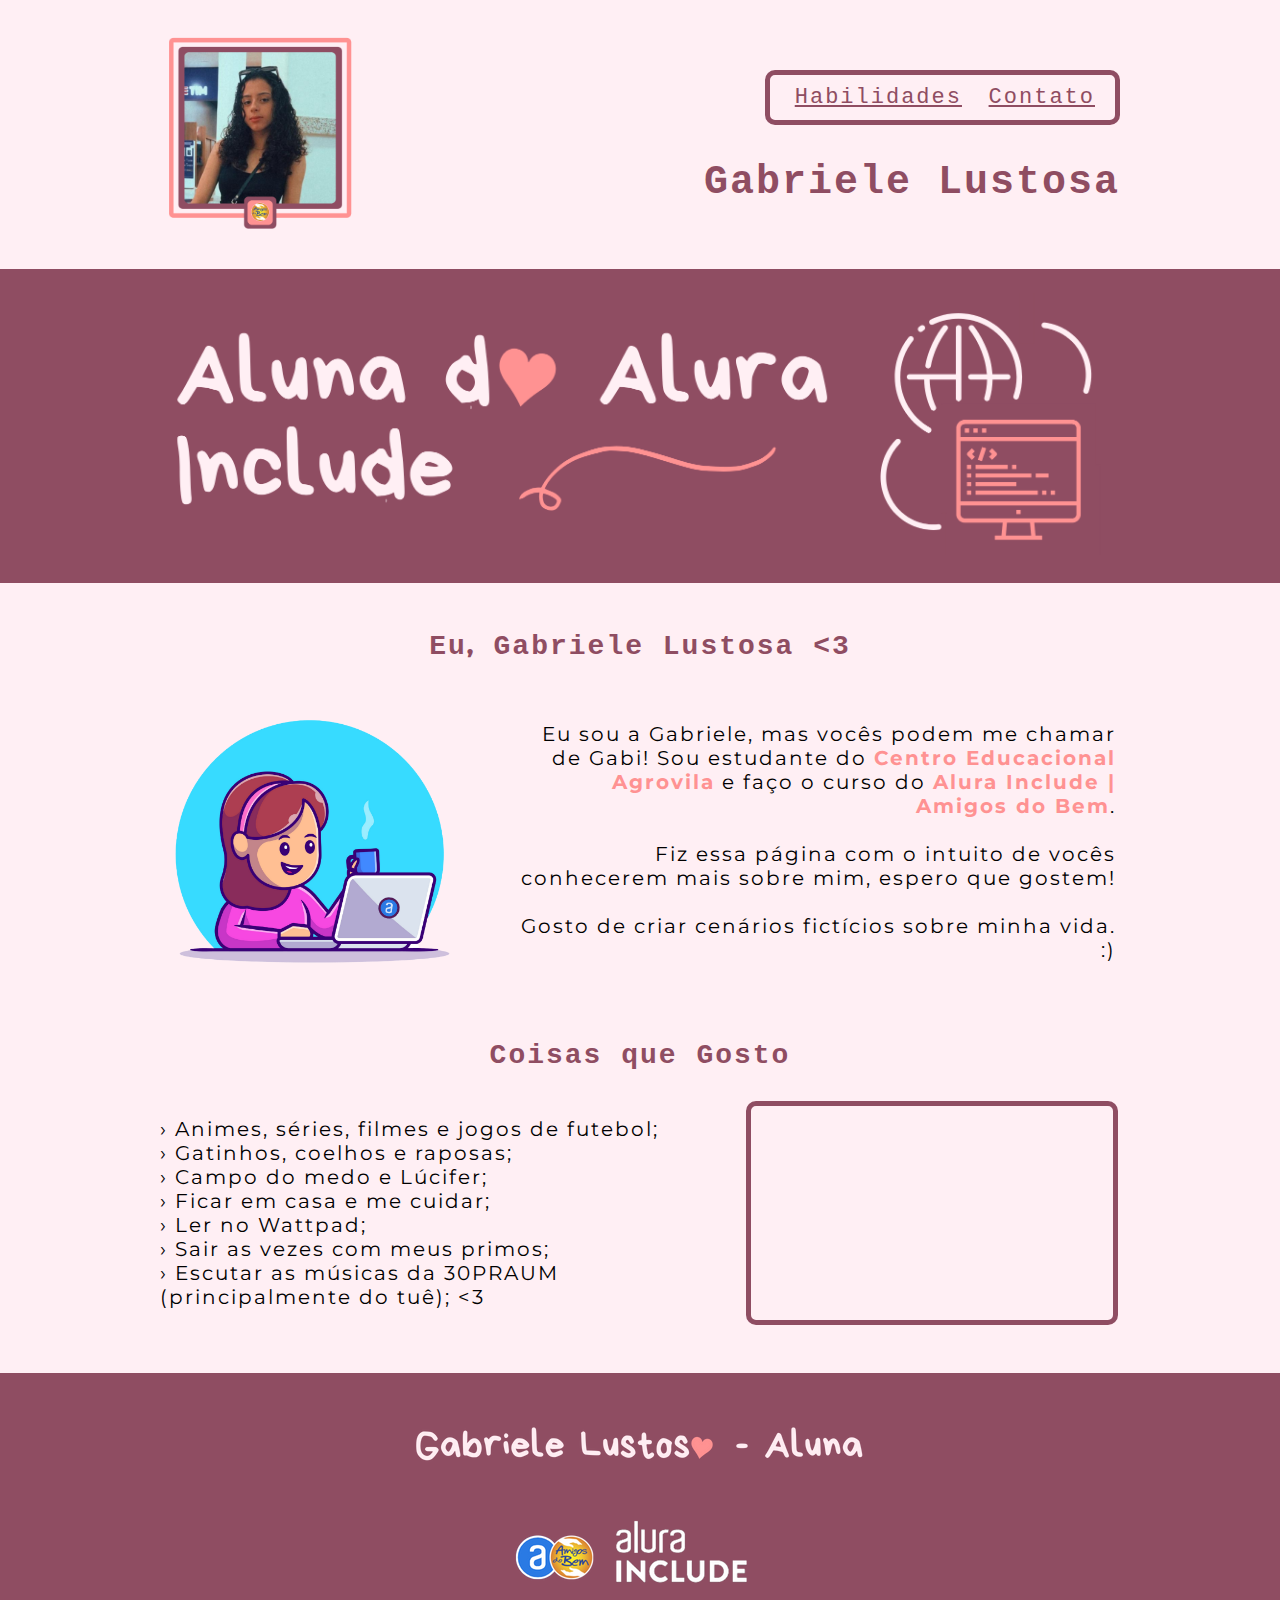
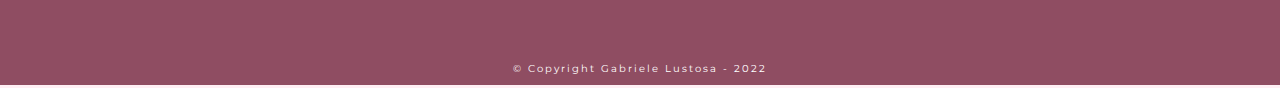
<file: Meu Portfólio Gabriele/index.html>
<!DOCTYPE html>
<html lang="pt-br">
	<head>
		<meta charset="UTF-8">
		<meta name="viewport" content="width=device-width">
		<title>Meu Portfólio Web - Alura Include</title>

		<link rel="stylesheet" href="css/reset.css">
		<link rel="stylesheet" href="css/style.css">
		<link rel="stylesheet" href="css/home.css">

		<link href="https://fonts.googleapis.com/css?family=Montserrat&display=swap" rel="stylesheet">
	</head>

	<body>
		<header>
			<img src="imagens/eu.png" class="avatar">

			<h1 class="nome">Gabriele Lustosa</h1>

			<nav class="menu">
				<ul>
					<li><a href="habilidades.html">Habilidades</a></li>
					<li><a href="contato.html">Contato</a></li>
				</ul>
			</nav>			
		</header>

		<section class="container-banner">
			<img class="banner" src="imagens/banner.png">
		
		</section>

		<main>		
			<section class="sobre-mim">
				<h2 class="titulos-secundarios">Eu<span class="caracteres-especiais">,</span><span class="caracteres-especiais"></span> Gabriele Lustosa <3</h2>

				<a href="https://br.freepik.com/vetores-gratis/linda-garota-trabalhando-em-um-laptop-com-uma-ilustracao-de-xicara-de-cafe_11645838.htm#from_view=detail_alsolike" title="Imagem de catalyststuff no Freepik." target="_blank"><img class="imagem-computador" src="imagens/computador.png" alt="Computador."></a>
		 
				<p>Eu sou a Gabriele, mas vocês podem me chamar de Gabi! Sou estudante do <span class="texto-rosa">Centro Educacional Agrovila</span> <span class="texto-azul"></span> e faço o curso do <a class="texto-azul">Alura Include | Amigos do Bem</a>.
				<br><br>
				Fiz essa página com o intuito de vocês conhecerem mais sobre mim, espero que gostem!
				<br><br>
				Gosto de criar cenários fictícios sobre minha vida. :) 
				</p>
			</section>

			<section class="coisas-que-gosto">
				<h3 class="titulos-secundarios">Coisas que Gosto</h3>

				<ul class="lista-gostos">
					<li class="itens">Animes, séries, filmes e jogos de futebol;</li>
					<li class="itens">Gatinhos, coelhos e raposas;</li>
					<li class="itens">Campo do medo e Lúcifer;</li>
					<li class="itens">Ficar em casa e me cuidar;</li>
					<li class="itens">Ler no Wattpad;</li>
					<li class="itens">Sair as vezes com meus primos;</li>
					<li class="itens">Escutar as músicas da 30PRAUM (principalmente do tuê); <3 </li>
				</ul>

				<div class="video">
					<iframe width="340" height="190" src="https://www.youtube.com/embed/2_zmwGPc_c8" title="YouTube video player" frameborder="0" allow="accelerometer; autoplay; clipboard-write; encrypted-media; gyroscope; picture-in-picture" allowfullscreen></iframe>
				</div>
			</section>
		</main>

		<footer>
			<img src="imagens/include.png">
			<p class="copyright">&copy; Copyright Gabriele Lustosa - 2022</p>
		</footer>
	</body>
</html>
</file>
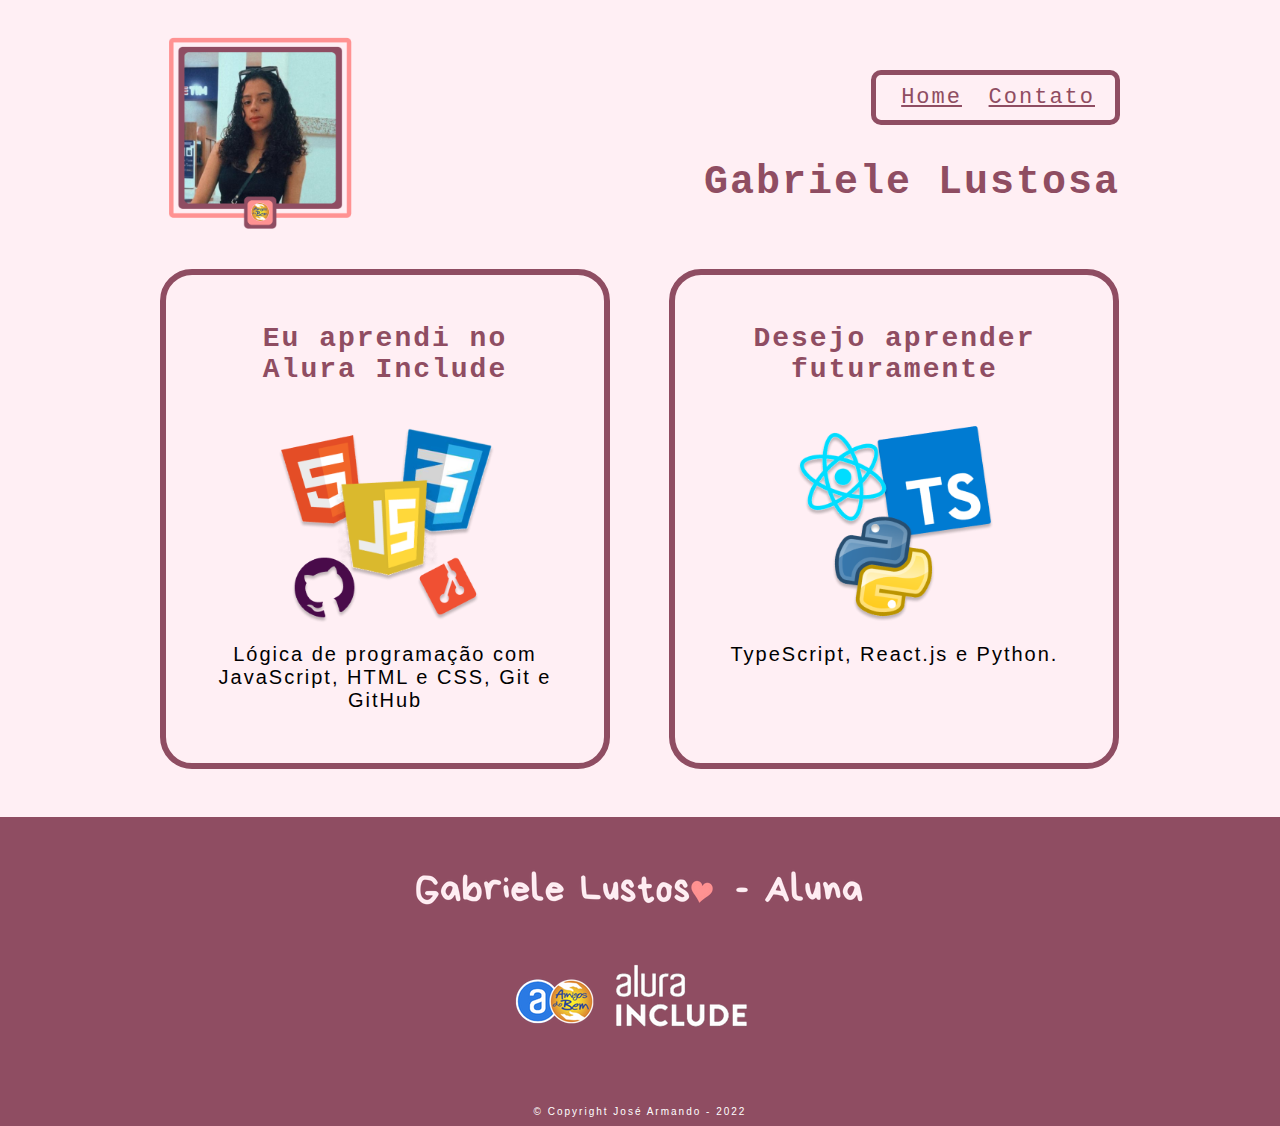
<file: Meu Portfólio Gabriele/habilidades.html>
<!DOCTYPE html>
<html>
	<head>
		<meta charset="UTF-8">
		<title>Habilidades | Meu Portfólio Web - Alura Include</title>

		<link rel="stylesheet" href="css/reset.css">
		<link rel="stylesheet" href="css/style.css">
		<link rel="stylesheet" href="css/habilidades.css">
	</head>
	<body>
		<header>
			<img src="imagens/eu.png" class="avatar">

			<h1 class="nome">Gabriele Lustosa</h1>

			<nav class="menu">
				<ul>
					<li><a href="index.html">Home</a></li>
					<li><a href="contato.html">Contato</a></li>
				</ul>
			</nav>			
		</header>

		<main>
			<ul class="habilidades">
				<li>
					<h2 class="titulos-secundarios">Eu aprendi no Alura Include</h2>
					<img src="imagens/tecnicas.png">
					<p class="habilidades-descricao">Lógica de programação com JavaScript, HTML e CSS, Git e GitHub</p>
				</li>
				<li>
					<h3 class="titulos-secundarios">Desejo aprender futuramente</h3>
					<img src="imagens/aprendendo.png">
					<p class="habilidades-descricao">TypeScript, React.js e Python.</p>
				</li>
			</ul>
		</main>

		<footer>
			<img src="imagens/include.png">
			<p class="copyright">&copy; Copyright José Armando - 2022</p>
		</footer>
	</body>
</html>
</file>
<file: Meu Portfólio Gabriele/css/style.css>
@font-face {
	font-family: 'Jersey M54', monospace;
	src: url('fonte/Jersey_M54.ttf');
}

body {
	background-color: #FFEFF4;
	letter-spacing: 2px;
	font-family: 'Montserrat', sans-serif;
}

.titulos-secundarios {
	font-family: 'Jersey M54', monospace;
	color: #8F4D62;
	font-size: 28px;
	margin-bottom: 30px;
	text-align: center;
}

.caracteres-especiais {
	font-family: 'Montserrat', sans-serif;
	font-weight: bolder;
	font-size: 20px;
}

header {
	padding: 32px 0;
	position: relative;
	width: 960px;
	margin: 0 auto;
	font-family: 'Jersey M54', monospace;
}

.avatar {
	width: 200px;
}

.nome {
	display: inline-block;
	position: absolute;
	top: 160px;
	right: 0;
	font-size: 40px;
	color: #8F4D62;	
}

.menu {
	border: 5px solid #8F4D62;
	border-radius: 10px;
	padding: 10px 20px 10px 10px;
	position: absolute;
	top: 70px;
	right: 0;
}

nav li {
	display: inline;
	margin: 0 0 0 15px;
}

nav a {
	color: #8F4D62;
	text-decoration: none;
	font-size: 22px;
	transition: 0.4s all;
	text-decoration: underline;
}

nav a:hover {
	color: #8F4D62;
}

footer {
	text-align: center;
	background-color: #8F4D62;

}

.texto-azul {
	color: #FF9292;
	font-weight: 700;
	text-decoration: none;
}

.texto-rosa {
	color: #FF9292;
	font-weight: 700;
    text-decoration: none;
}

.copyright {
	color: #FFFFFF;
	font-size: 10px;
	margin: 10px 0 0;
	padding: 10px;
}
</file>
<file: Meu Portfólio Gabriele/css/home.css>
.container-banner {
	background-color: #8F4D62;
	text-align: center;
	padding: 24px;
	position: relative;
}

.banner {
	width: 960px;
}

.container-banner-link {
	font-size: 100px;
	position: absolute;
	top: 88px;
	right: 300px;
	opacity: 0;
}

.sobre-mim, .coisas-que-gosto  {
	width: 960px;
	margin: 48px auto;
	position: relative;
}

.imagem-computador {
	width: 300px;
	margin-right: 50px;
	display: inline-block;
	vertical-align: middle;
}

.sobre-mim p {
	display: inline-block;
	vertical-align: middle;
	width: 600px;
	font-size: 20px;
	text-align: right;
}

.coisas-que-gosto ul {
	width: 500px;
	margin-right: 80px;
	display: inline-block;
	vertical-align: middle;
	list-style: none;
}

.lista-gostos  li {
	font-size: 20px;
}

.lista-gostos  li::before {
	content: '› ';
}

.video {
	width: 372px;
	display: inline-block;
	vertical-align: middle;
	text-align: right;
	border: 5px solid #8F4D62;
	border-radius: 10px;
	padding: 10px;
	transition: 500ms linear;
}

.video:hover {
	border-color: #8F4D62;
	background-color: #8F4D62;
	transform: scale(1.05);
}
</file>
<file: Meu Portfólio Gabriele/css/habilidades.css>
main {
    width: 960px;
    margin: 0 auto 48px;
}

.habilidades li {
	display: inline-block;
	text-align: center;
	width: 450px;
    height: 500px;
	vertical-align: top;
    padding: 48px;
	border: 6px solid #8F4D62;
	border-radius: 32px;
	background-color: #FFEFF4;
	transition: 0.8s all cubic-bezier(0.16, 1, 0.3, 1);
}

.habilidades li:nth-child(1) {
    margin-right: 53px;
}

.habilidades li img {
    width: 224px;
}

.habilidades li:hover {
	border-color: #FF9292;
	background-color: #FF9292;
	transform: scale(1.1);
}

.habilidades-descricao {
	font-size: 20px;
}
</file>
